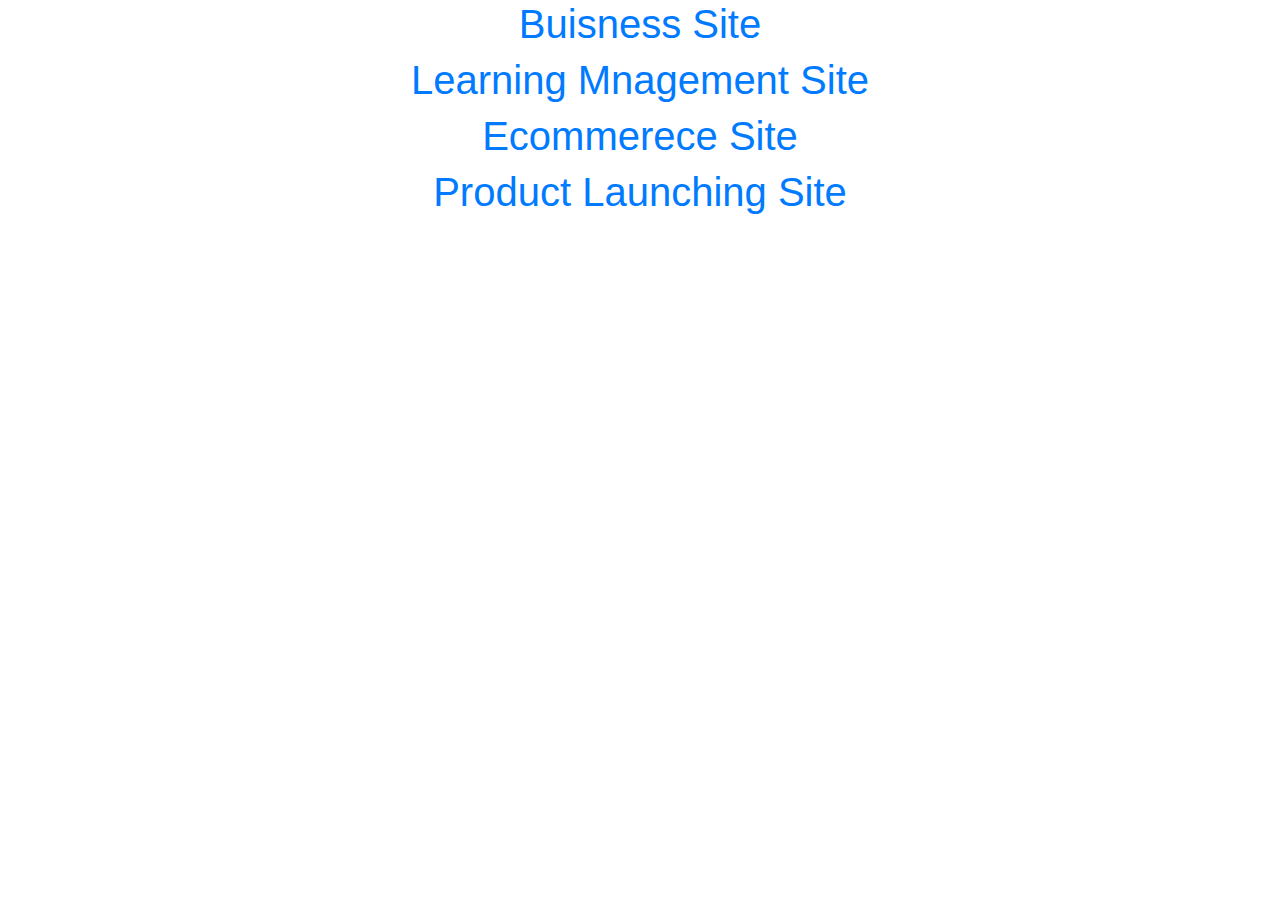
<file: index.html>
<!doctype html>
<html lang="en">
  <head>
    <!-- Required meta tags -->
    <meta charset="utf-8">
    <meta name="viewport" content="width=device-width, initial-scale=1, shrink-to-fit=no">

    <!-- Bootstrap CSS -->
    <link rel="stylesheet" href="https://maxcdn.bootstrapcdn.com/bootstrap/4.0.0/css/bootstrap.min.css">

    <title>Bootstrap Sites </title>
  </head>
  <body>
    <div class="col-md-12 text-center">
      <h1>
        <a href="Buisness Site/index.html">Buisness Site</a>
      </h1>
    </div>
<div class="col-md-12 text-center">
      <h1>
        <a href="https://marlish.000webhostapp.com/Elearning/">Learning Mnagement Site</a>
      </h1>
    </div>

	  <div class="col-md-12 text-center">
      <h1>
        <a href="https://marlish.000webhostapp.com/E%20commerce/">Ecommerece Site</a>
      </h1>
    </div>

    <div class="col-md-12 text-center">
      <h1>
        <a href="Tin Dog/index.html">Product Launching Site </a>
      </h1>
    </div>
        
    <!-- Optional JavaScript -->
    <!-- jQuery first, then Popper.js, then Bootstrap JS -->
    <script src="https://code.jquery.com/jquery-3.2.1.slim.min.js" integrity="sha384-KJ3o2DKtIkvYIK3UENzmM7KCkRr/rE9/Qpg6aAZGJwFDMVNA/GpGFF93hXpG5KkN" crossorigin="anonymous"></script>
    <script src="https://cdnjs.cloudflare.com/ajax/libs/popper.js/1.12.9/umd/popper.min.js"></script>
    <script src="https://maxcdn.bootstrapcdn.com/bootstrap/4.0.0/js/bootstrap.min.js"></script>
  </body>
</html>
</file>
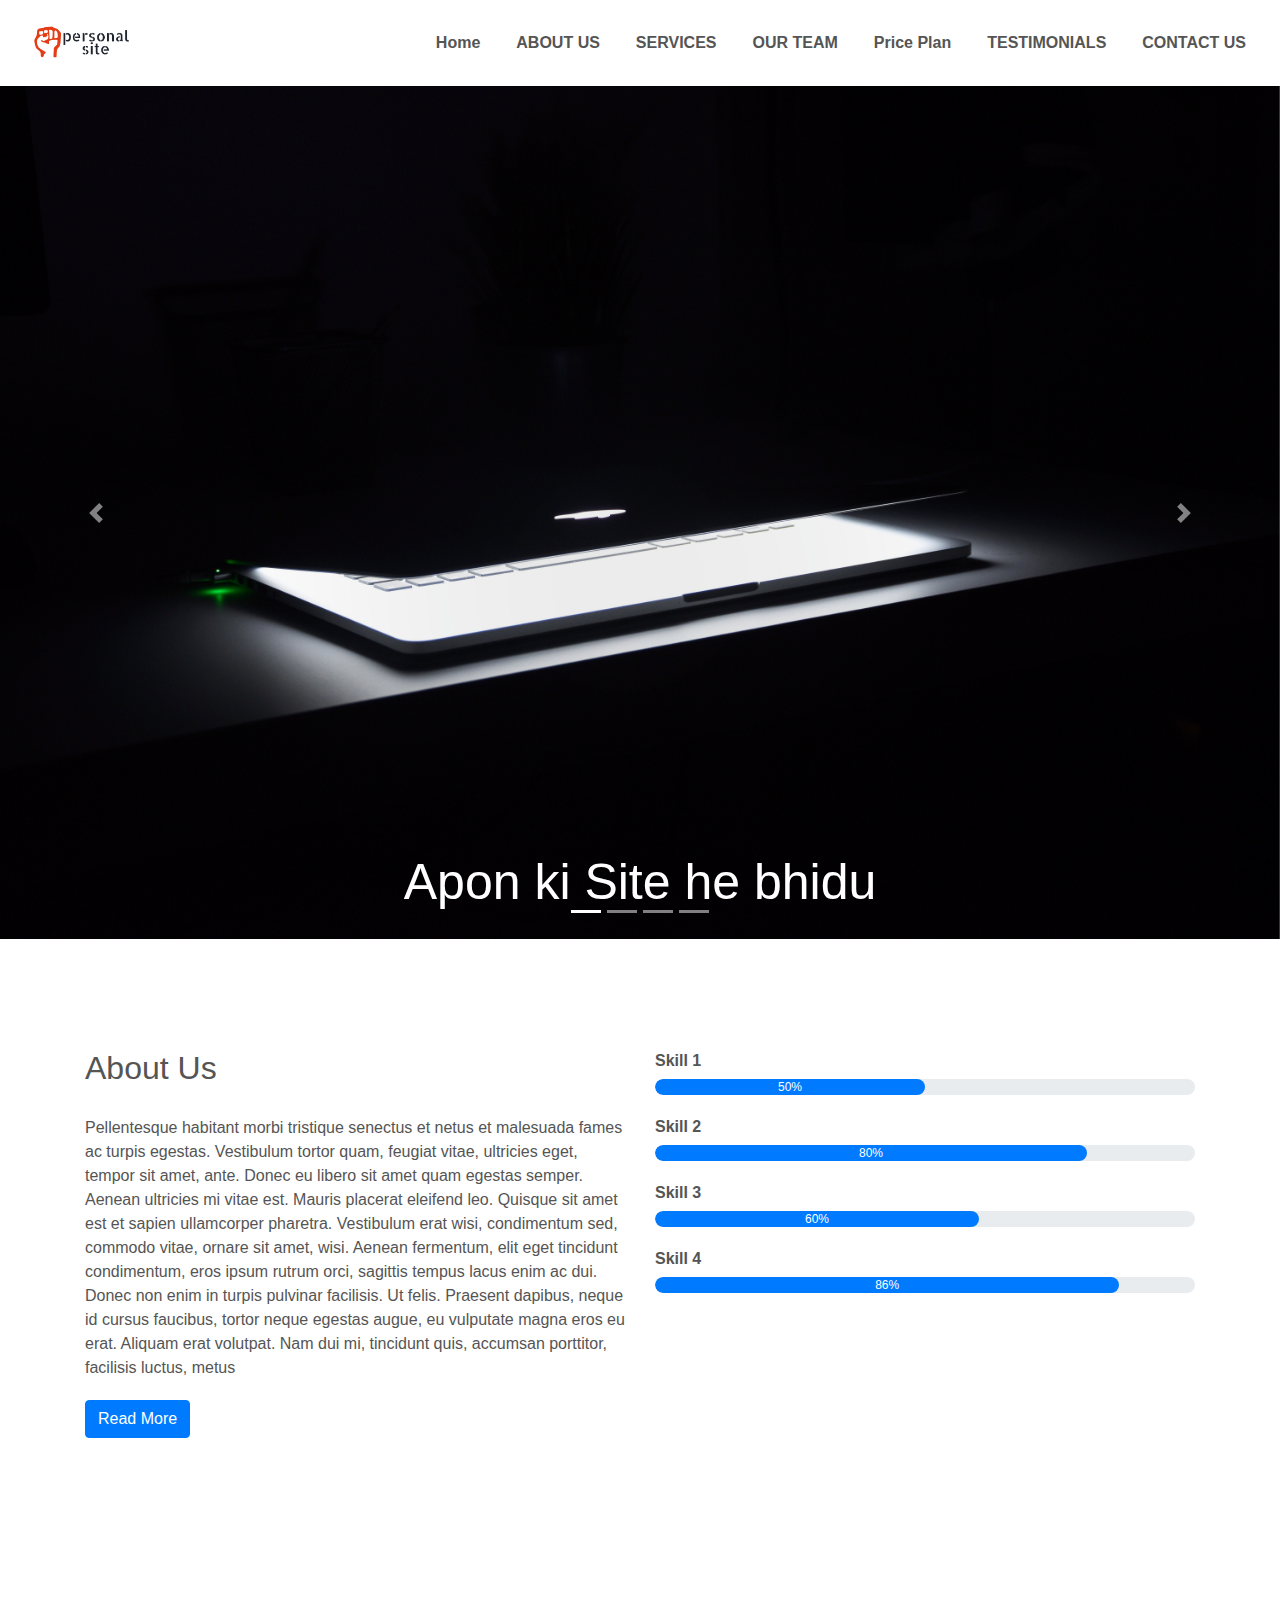
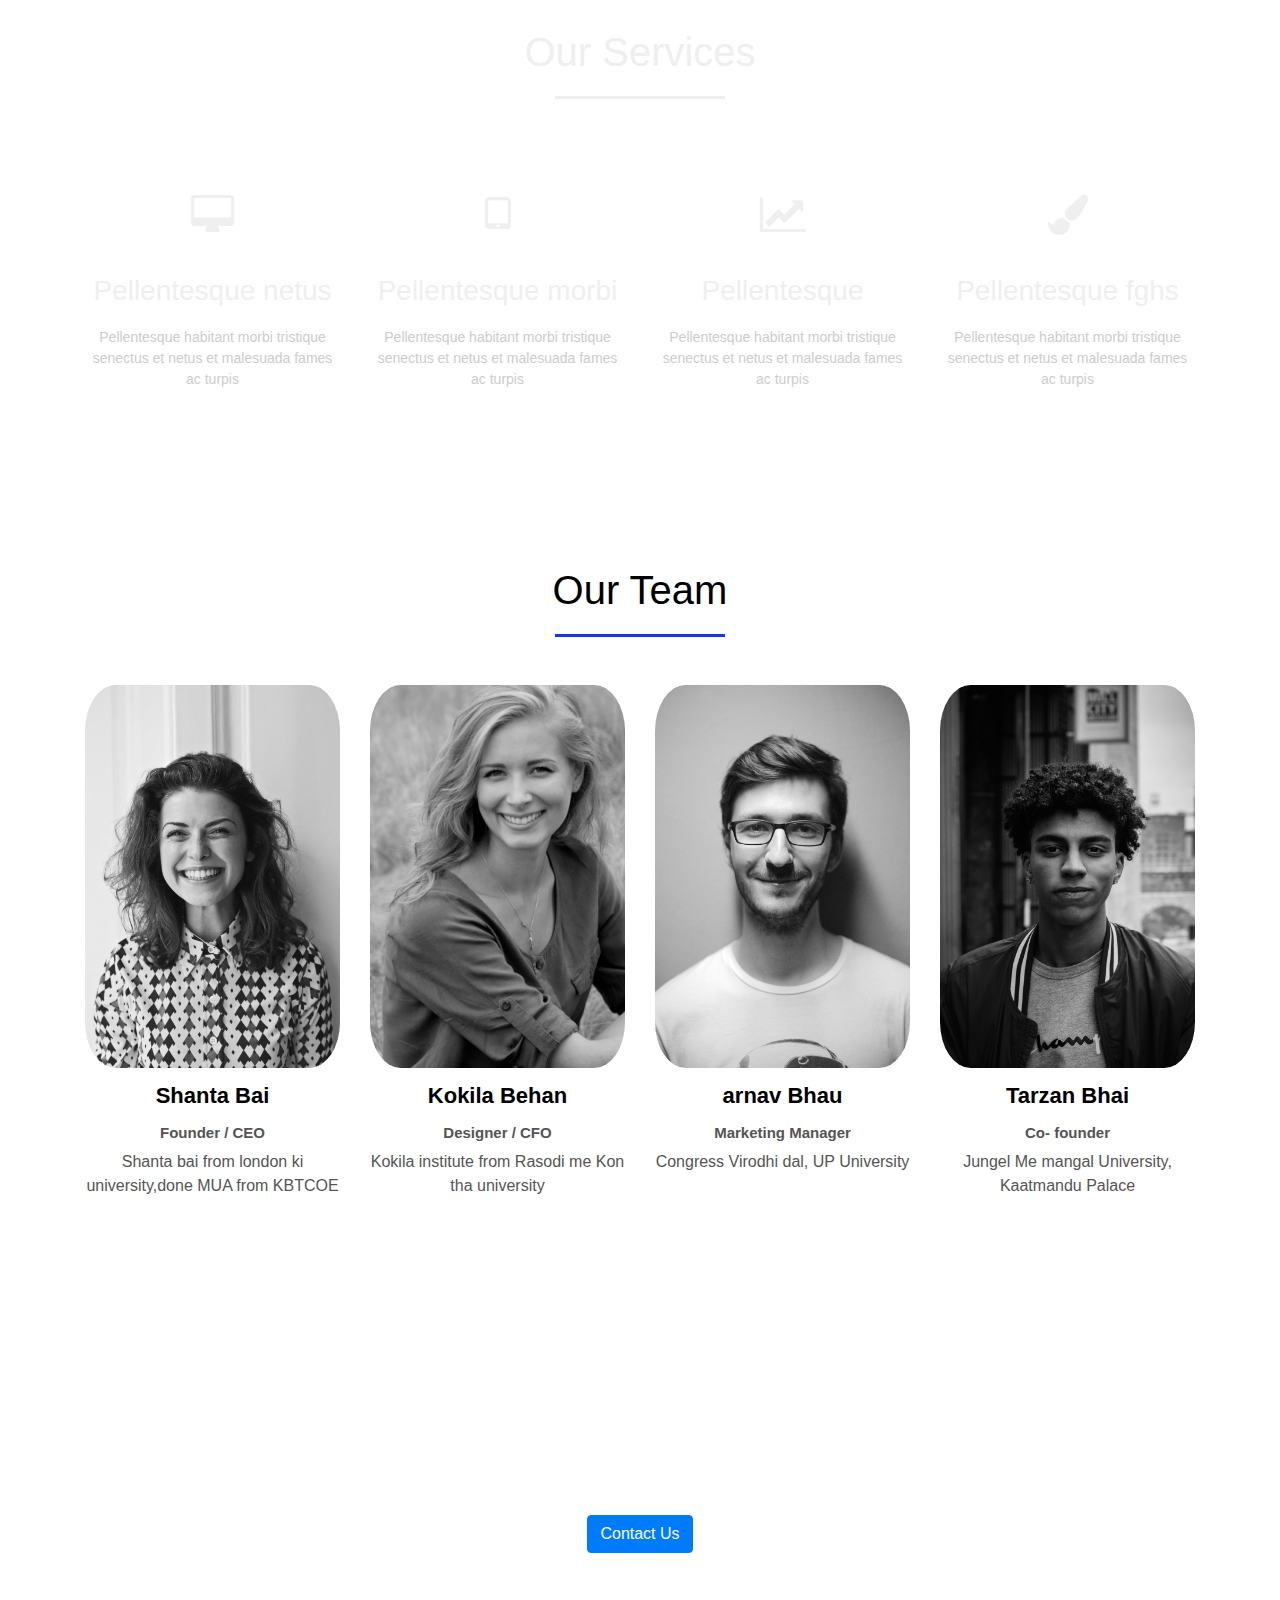
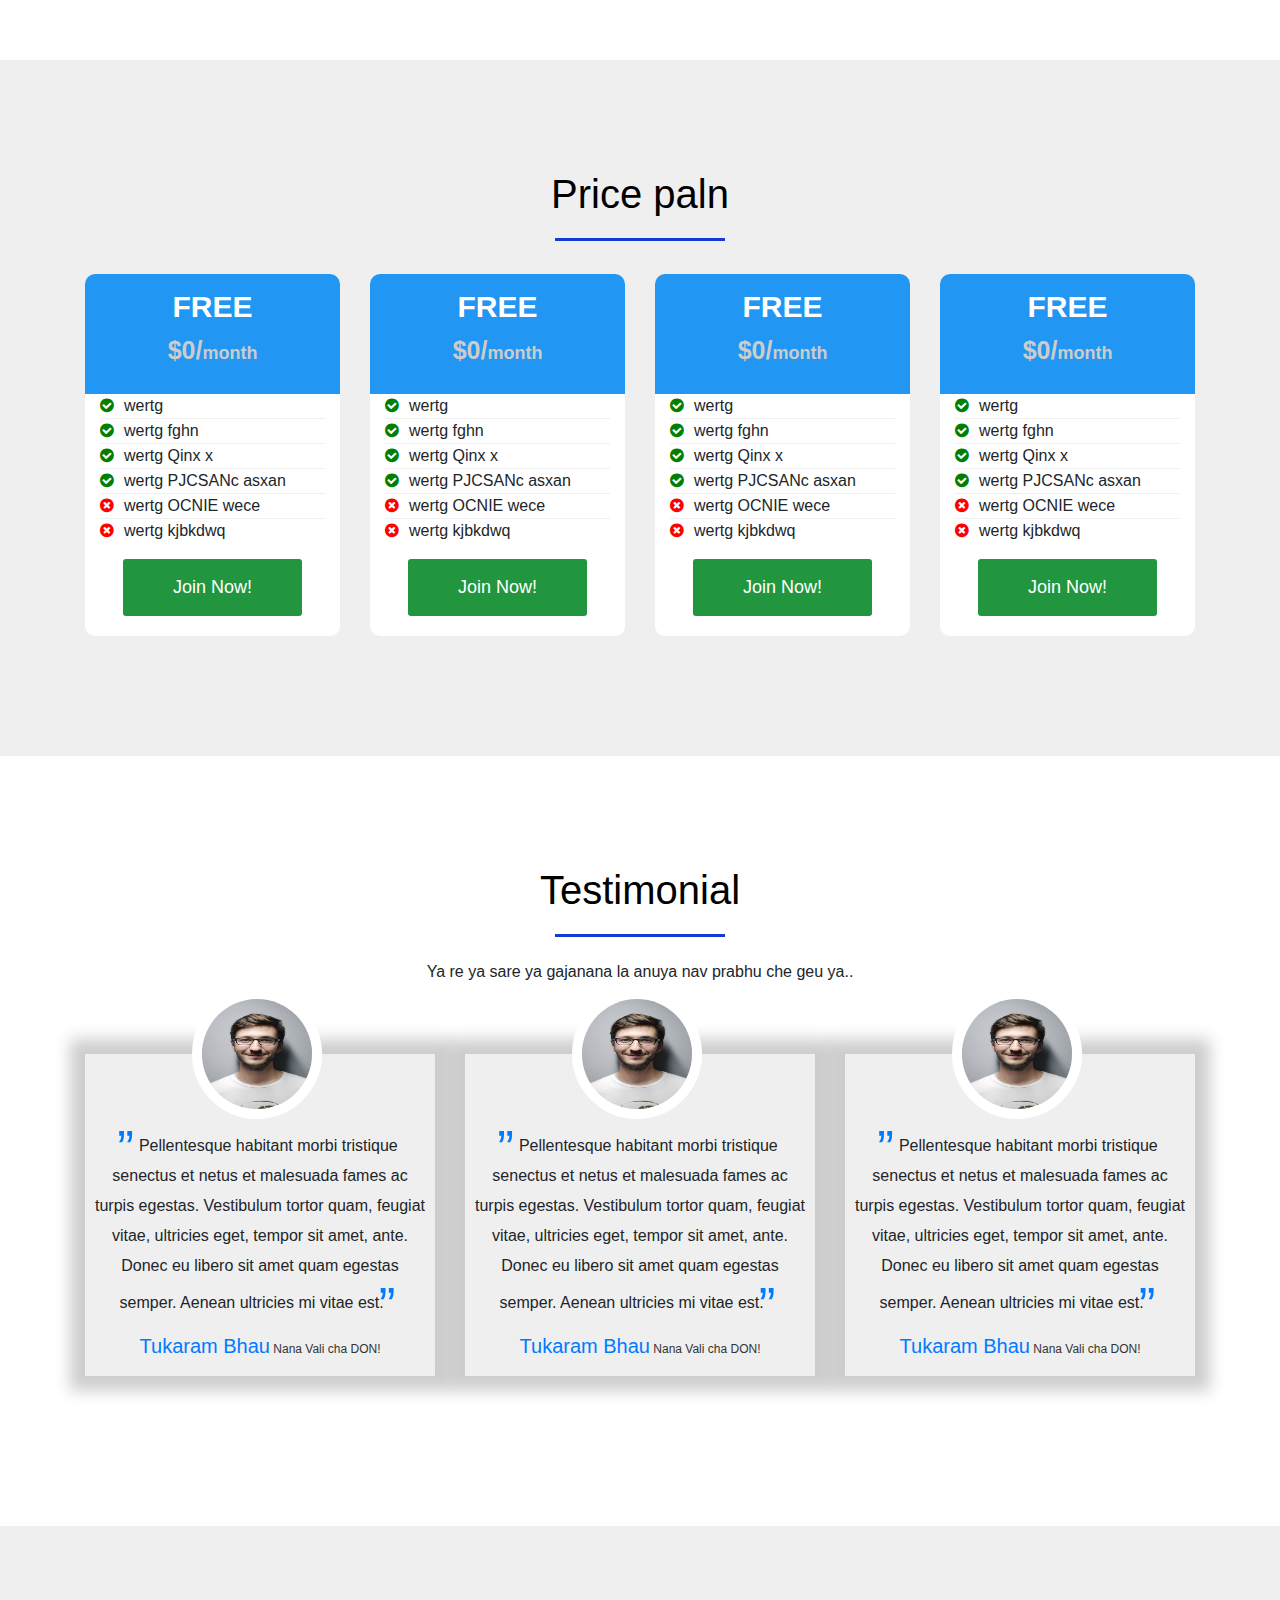
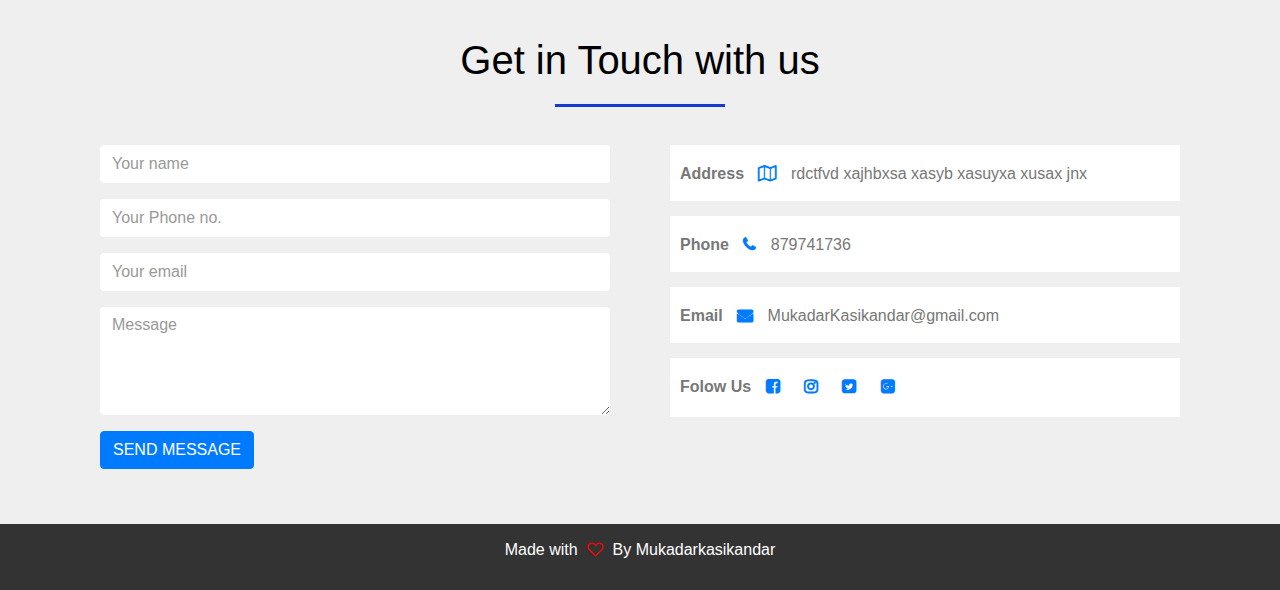
<file: Buisness Site/index.html>
<!doctype html>
<html>
	<head>
		<meta charset="utf-8">
		<title>Personal Site</title>
		
		<!-- CSS file -->
		<link rel="stylesheet" href="css/style.css">
		
		<!-- Bootstrap CSS -->
		<link rel="stylesheet" href="https://stackpath.bootstrapcdn.com/bootstrap/4.5.2/css/bootstrap.min.css">
		<script src="https://code.jquery.com/jquery-3.5.1.slim.min.js"></script>
		<script src="https://cdn.jsdelivr.net/npm/popper.js@1.16.1/dist/umd/popper.min.js" ></script>
		<script src="https://stackpath.bootstrapcdn.com/bootstrap/4.5.2/js/bootstrap.min.js"></script>
		
		<!-- font awsome CDN  -->
		<link rel="stylesheet" href="https://stackpath.bootstrapcdn.com/font-awesome/4.7.0/css/font-awesome.min.css" >
		
		<script src="https://ajax.googleapis.com/ajax/libs/jquery/3.5.1/jquery.min.js"></script>
	
		<script>
			$(document).ready(function(){
			  $("a").on('click', function(event) {
				  if (this.hash !== "") {
				  	event.preventDefault();
				  	var hash = this.hash;
				  	$('html, body').animate({
						scrollTop: $(hash).offset().top + 5,
	
					}, 1000, function(){
						window.location.hash = hash;
				  });
				} // End if $('html, body').animate({scrollTop: $('.contact').offset().top + 100}, 1000);
			  });
			});
		</script>

	</head>

	<body>
		<!-- Navigation Bar -->
		<section id="nav-bar">
			<nav class="navbar navbar-expand-lg navbar-light ">
				<a class="navbar-brand" href="#"><img src="img/logo/personla_site_logo.png" alt="personal Site"></a>
				<button class="navbar-toggler" type="button" data-toggle="collapse" data-target="#navbarNav" aria-controls="navbarNav" aria-expanded="false" aria-label="Toggle navigation">
					<span class="navbar-toggler-icon"></span>
				</button>
				<div class="collapse navbar-collapse" id="navbarNav">
					<ul class="navbar-nav ml-auto">
				  		<li class="nav-item active">
							<a class="nav-link" href="#slider">Home</a>
						</li>
						<li class="nav-item">
							<a class="nav-link" href="#about">ABOUT US</a>
						</li>
						<li class="nav-item">
							<a class="nav-link" href="#services">SERVICES</a>
						</li>
						
						<li class="nav-item">
							<a class="nav-link" href="#team">OUR TEAM</a>
						</li>
						<li class="nav-item">
							<a class="nav-link" href="#price">Price Plan</a>
						</li>
						<li class="nav-item">
							<a class="nav-link" href="#testimonial">TESTIMONIALS</a>
						</li>
						
						<li class="nav-item">
							<a class="nav-link" href="#contact">CONTACT US</a>
						</li>
					</ul>
				</div>
			</nav>
		</section>
		
		<!-------Slider ------>
		<section>
			<div id="slider">
				<div id="bannerSlider" class="carousel slide" data-ride="carousel">
					<ol class="carousel-indicators">
						<li data-target="#bannerSlider" data-slide-to="0" class="active"></li>
						<li data-target="#bannerSlider" data-slide-to="1"></li>
						<li data-target="#bannerSlider" data-slide-to="2"></li>
						<li data-target="#bannerSlider" data-slide-to="3"></li>
					</ol>
					<div class="carousel-inner">
						<div class="carousel-item active">
							<img src="img/banner/banner_1.jpg" class="d-block img-fluid" alt="Banner 1">
							<div class="carousel-caption">
								<h4>Apon ki Site he bhidu </h4>
							</div>
						</div>
						<div class="carousel-item">
							<img src="img/banner/banner_2.jpg" class="d-block img-fluid" alt="Banner 2">
							<div class="carousel-caption">
								<h4>Kaise lage tumko </h4>
							</div>
						</div>
						<div class="carousel-item">
							<img src="img/banner/banner_3.jpg" class="d-block img-fluid" alt="Banner 3">
							<div class="carousel-caption">
								<h4>Avdi kya ? </h4>
							</div>
						</div>
						<div class="carousel-item">
							<img src="img/banner/banner_4.jpg" class="d-block img-fluid" alt="Banner 4">
							<div class="carousel-caption">
								<h4>To bolo na bhidu </h4>
							</div>
						</div>
					</div>
					<a class="carousel-control-prev" href="#bannerSlider" role="button" data-slide="prev">
						<span class="carousel-control-prev-icon" aria-hidden="true"></span>
						<span class="sr-only">Previous</span>
					</a>
					<a class="carousel-control-next" href="#bannerSlider" role="button" data-slide="next">
						<span class="carousel-control-next-icon" aria-hidden="true"></span>
						<span class="sr-only">Next</span>
					</a>
				</div>
			</div>
		</section>
		<!------About Section ------>
		<section id="about">
			<div class="container">
				<div class="row">
					<div class="col-md-6">
						<h2>About Us</h2>
						<div class="about-content">
							Pellentesque habitant morbi tristique senectus et netus et malesuada fames ac turpis egestas. Vestibulum tortor quam, feugiat vitae, ultricies eget, tempor sit amet, ante. Donec eu libero sit amet quam egestas semper. Aenean ultricies mi vitae est. Mauris placerat eleifend leo. Quisque sit amet est et sapien ullamcorper pharetra. Vestibulum erat wisi, condimentum sed, commodo vitae, ornare sit amet, wisi. Aenean fermentum, elit eget tincidunt condimentum, eros ipsum rutrum orci, sagittis tempus lacus enim ac dui. Donec non enim in turpis pulvinar facilisis. Ut felis. Praesent dapibus, neque id cursus faucibus, tortor neque egestas augue, eu vulputate magna eros eu erat. Aliquam erat volutpat. Nam dui mi, tincidunt quis, accumsan porttitor, facilisis luctus, metus
						</div>
						<button type="button" class="btn btn-primary">Read More</button>
					</div>
					<div class="col-md-6 skill-bar">
						<p>Skill 1</p>
						<div class="progress">
							<div class="progress-bar" style="width: 50%;">50%</div>
						</div>
						<p>Skill 2</p>
						<div class="progress">
							<div class="progress-bar" style="width: 80%;">80%</div>
						</div>
						<p>Skill 3</p>
						<div class="progress">
							<div class="progress-bar" style="width: 60%;">60%</div>
						</div>
						<p>Skill 4</p>
						<div class="progress">
							<div class="progress-bar" style="width: 86%;">86%</div>
						</div>
					</div>
				</div>
			</div>
		</section>
		<!-------Service------->
		<section id="services">
			<div class="container">
				<h1>Our Services</h1>
				<div class="row services">
					<div class="col-md-3 text-center">
						<div class="icon">
							<i class="fa fa-desktop"></i>
						</div>
						<h3>Pellentesque netus</h3>
						<p>
							Pellentesque habitant morbi tristique senectus et netus et malesuada fames ac turpis</p>
					</div>
					<div class="col-md-3 text-center">
						<div class="icon">
							<i class="fa fa-tablet"></i>
						</div>
						<h3>Pellentesque morbi</h3>
						<p>
							Pellentesque habitant morbi tristique senectus et netus et malesuada fames ac turpis</p>
					</div>
					
					<div class="col-md-3 text-center">
						<div class="icon">
							<i class="fa fa-line-chart"></i>
						</div>
						<h3>Pellentesque </h3>
						<p>
							Pellentesque habitant morbi tristique senectus et netus et malesuada fames ac turpis</p>
					</div>
					
					<div class="col-md-3 text-center">
						<div class="icon">
							<i class="fa fa-paint-brush"></i>
						</div>
						<h3>Pellentesque fghs</h3>
						<p>
							Pellentesque habitant morbi tristique senectus et netus et malesuada fames ac turpis</p>
					</div>
				</div>
			</div>
		</section>
	<!--------Team----->
		<section id="team">
			<div class="container">
				<h1>Our Team</h1>
				<div class="row">
					<div class="col-md-3 profile-pic text-center">
						<div class="img-box">
							<img src="img/team/team_1.jpg" class="img-responsive" alt="Team Member 1">
							<ul>
								<a href="#"><i class="fa fa-twitter-square"></i></a>
								<a href="#"><i class="fa fa-google-plus-square"></i></a>
								<a href="#"><i class="fa fa-facebook-square"></i></a>
								<a href="#"><i class="fa fa-linkedin"></i></a>
							</ul>
						</div>
						<h2>Shanta Bai</h2>
						<h3>Founder / CEO </h3>
						<p>Shanta bai from london ki university,done MUA from KBTCOE</p>
					</div>
					<div class="col-md-3 profile-pic text-center">
						<div class="img-box">
							<img src="img/team/team_2.jpg" class="img-responsive" alt="Team Member 1">
							<ul>
								<a href="#"><i class="fa fa-twitter-square"></i></a>
								<a href="#"><i class="fa fa-google-plus-square"></i></a>
								<a href="#"><i class="fa fa-facebook-square"></i></a>
								<a href="#"><i class="fa fa-linkedin"></i></a>
							</ul>
						</div>
						<h2>Kokila Behan</h2>
						<h3>Designer / CFO </h3>
						<p>Kokila institute from Rasodi me Kon tha university</p>
					</div>
					<div class="col-md-3 profile-pic text-center">
						<div class="img-box">
							<img src="img/team/team_3.jpg" class="img-responsive" alt="Team Member 1">
							<ul>
								<a href="#"><i class="fa fa-twitter-square"></i></a>
								<a href="#"><i class="fa fa-google-plus-square"></i></a>
								<a href="#"><i class="fa fa-facebook-square"></i></a>
								<a href="#"><i class="fa fa-linkedin"></i></a>
							</ul>
						</div>
						<h2>arnav Bhau</h2>
						<h3>Marketing Manager</h3>
						<p>Congress Virodhi dal, UP University</p>
					</div>
					<div class="col-md-3 profile-pic text-center">
						<div class="img-box">
							<img src="img/team/team_4.jpg" class="img-responsive" alt="Team Member 1">
							<ul>
								<a href="#"><i class="fa fa-twitter-square"></i></a>
								<a href="#"><i class="fa fa-google-plus-square"></i></a>
								<a href="#"><i class="fa fa-facebook-square"></i></a>
								<a href="#"><i class="fa fa-linkedin"></i></a>
							</ul>
						</div>
						<h2>Tarzan Bhai</h2>
						<h3>Co- founder </h3>
						<p>Jungel Me mangal University, Kaatmandu Palace</p>
					</div>
				</div>
			</div>
		</section>
		<section id="promo">
			<div class="container">
				<p>Aao re aao jaldi aao garam bhujiya kaho</p>
				<a href="#" class="btn btn-primary">Contact Us</a>
			</div>
		</section>
		<!-------Price PLan------->
		<section id="price">
			<div class="container">
				<h1>Price paln</h1>
				<div class="row">
					<div class="col-md-3">
						<div class="single-price">
							<div class="price-head">
								<h2>Free</h2>
								<p>$0/<span>month</span> </p>
							</div>
							<div class="price-content">
								<ul>
									<li><i class="fa fa-check-circle"></i>wertg</li>
									<li><i class="fa fa-check-circle"></i>wertg fghn</li>
									<li><i class="fa fa-check-circle"></i>wertg Qinx x</li>
									<li><i class="fa fa-check-circle"></i>wertg PJCSANc asxan</li>
									<li><i class="fa fa-times-circle"></i>wertg OCNIE wece</li>
									<li><i class="fa fa-times-circle "></i>wertg kjbkdwq </li>
								</ul>
							</div>
							<div class="price-button">
								<a href="#" class="buy-btn">Join Now!</a>
							</div>
						</div>
					</div>
					<div class="col-md-3">
						<div class="single-price">
							<div class="price-head">
								<h2>Free</h2>
								<p>$0/<span>month</span> </p>
							</div>
							<div class="price-content">
								<ul>
									<li><i class="fa fa-check-circle"></i>wertg</li>
									<li><i class="fa fa-check-circle"></i>wertg fghn</li>
									<li><i class="fa fa-check-circle"></i>wertg Qinx x</li>
									<li><i class="fa fa-check-circle"></i>wertg PJCSANc asxan</li>
									<li><i class="fa fa-times-circle"></i>wertg OCNIE wece</li>
									<li><i class="fa fa-times-circle "></i>wertg kjbkdwq </li>
								</ul>
							</div>
							<div class="price-button">
								<a href="#" class="buy-btn">Join Now!</a>
							</div>
						</div>
					</div>
					<div class="col-md-3">
						<div class="single-price">
							<div class="price-head">
								<h2>Free</h2>
								<p>$0/<span>month</span> </p>
							</div>
							<div class="price-content">
								<ul>
									<li><i class="fa fa-check-circle"></i>wertg</li>
									<li><i class="fa fa-check-circle"></i>wertg fghn</li>
									<li><i class="fa fa-check-circle"></i>wertg Qinx x</li>
									<li><i class="fa fa-check-circle"></i>wertg PJCSANc asxan</li>
									<li><i class="fa fa-times-circle"></i>wertg OCNIE wece</li>
									<li><i class="fa fa-times-circle "></i>wertg kjbkdwq </li>
								</ul>
							</div>
							<div class="price-button">
								<a href="#" class="buy-btn">Join Now!</a>
							</div>
						</div>
					</div>
					<div class="col-md-3">
						<div class="single-price">
							<div class="price-head">
								<h2>Free</h2>
								<p>$0/<span>month</span> </p>
							</div>
							<div class="price-content">
								<ul>
									<li><i class="fa fa-check-circle"></i>wertg</li>
									<li><i class="fa fa-check-circle"></i>wertg fghn</li>
									<li><i class="fa fa-check-circle"></i>wertg Qinx x</li>
									<li><i class="fa fa-check-circle"></i>wertg PJCSANc asxan</li>
									<li><i class="fa fa-times-circle"></i>wertg OCNIE wece</li>
									<li><i class="fa fa-times-circle "></i>wertg kjbkdwq </li>
								</ul>
							</div>
							<div class="price-button">
								<a href="#" class="buy-btn">Join Now!</a>
							</div>
						</div>
					</div>
				</div>
			</div>
		</section>
		<!-------Testimonial------>
		<section id="testimonial">
			<div class="container">
				<h1>Testimonial</h1>
				<p class="text-center">Ya re ya sare ya gajanana la anuya nav prabhu che geu ya..</p>
				<div class="row">
					<div class="col-md-4 col-sm-4 text-center">
						<div class="profile">
							<img src="img/team/team_3.jpg" alt="team memeber 1" class="user">
							<blockquote>Pellentesque habitant morbi tristique senectus et netus et malesuada fames ac turpis egestas. Vestibulum tortor quam, feugiat vitae, ultricies eget, tempor sit amet, ante. Donec eu libero sit amet quam egestas semper. Aenean ultricies mi vitae est.</blockquote>
							<h3>Tukaram Bhau<span> Nana Vali cha DON!</span></h3>
						</div>
					</div>
					<div class="col-md-4 col-sm-4 text-center">
						<div class="profile">
							<img src="img/team/team_3.jpg" alt="team memeber 1" class="user">
							<blockquote>Pellentesque habitant morbi tristique senectus et netus et malesuada fames ac turpis egestas. Vestibulum tortor quam, feugiat vitae, ultricies eget, tempor sit amet, ante. Donec eu libero sit amet quam egestas semper. Aenean ultricies mi vitae est.</blockquote>
							<h3>Tukaram Bhau<span> Nana Vali cha DON!</span></h3>
						</div>
					</div>
					<div class="col-md-4 col-sm-4 text-center">
						<div class="profile">
							<img src="img/team/team_3.jpg" alt="team memeber 1" class="user">
							<blockquote>Pellentesque habitant morbi tristique senectus et netus et malesuada fames ac turpis egestas. Vestibulum tortor quam, feugiat vitae, ultricies eget, tempor sit amet, ante. Donec eu libero sit amet quam egestas semper. Aenean ultricies mi vitae est.</blockquote>
							<h3>Tukaram Bhau<span> Nana Vali cha DON!</span></h3>
						</div>
					</div>
				</div>
			</div>
		</section>
		<!--Contact Us-->
		<section id="contact">
			<div class="container">
				<h1>Get in Touch with us</h1>
				<div class="row">
					<div class="col-md-6">
						<form class="contact-form">
							<div class="form-group">
								<input type="text" name="name" autocomplete="off" class="form-control" placeholder="Your name">
							</div>
							<div class="form-group">
								<input type="number" name="phone" autocomplete="off" class="form-control" placeholder="Your Phone no.">
							</div>
							<div class="form-group">
								<input type="email" name="email" class="form-control" autocomplete="off" placeholder="Your email">
							</div>
							<div class="form-group">
								<textarea type="text" name="message" draggable="false" rows="4" class="form-control" placeholder="Message"></textarea>
							</div>
							<button type="submit" class="btn btn-primary" >SEND MESSAGE</button>
						</form> 
					</div>
					<div class="col-md-6 contact-info">
						<div class="follow"><b>Address</b>
							<i class="fa fa-map-o"></i> rdctfvd xajhbxsa xasyb xasuyxa xusax jnx
						</div>
						<div class="follow"><b>Phone</b>
							<i class="fa fa-phone"></i> 879741736
						</div>
						<div class="follow"><b>Email</b>
							<i class="fa fa-envelope"></i> MukadarKasikandar@gmail.com
						</div>
						<div class="follow"><label><b>Folow Us</b></label>
							<a href="#"><i class="fa fa-facebook-square"></i></a>
							<a href="#"><i class="fa fa-instagram"></i></a>
							<a href="#"><i class="fa fa-twitter-square"></i></a>
							<a href="#"><i class="fa fa-google-plus-square"></i></a>
						</div>
					</div>
				</div>
			</div>
		</section>	
		<section id="footer">
			<div class="container text-center">
				<p>Made with <i class="fa fa-heart-o"></i> By Mukadarkasikandar </p>
			</div>
		</section>
		<!--smooth scrolling-->
		
	</body>
</html>
</file>
<file: Buisness Site/css/style.css>
@charset "utf-8";
/* CSS Document */
*{
	margin: 0px;
	padding: 0px;
}
h1{
	text-align: center;
	color: #000000!important;
	padding-bottom: 10px;
	
}
h1::after{
	content: '';
	background-color: #143AD6;
	display: block;
	height: 3px;
	width: 170px;
	margin: 20px auto 5px;
}

/*------- Nav-bar---------*/
#nav-bar{
	position: sticky;
	top: 0;
	z-index: 10;
}
.navbar-brand img{
	height: 60px;
	padding: 10px;
	
}
.navbar-nav li{
	padding: 0 10px;	
}
.navbar-nav li a{
	float: right;
	text-align: left;
}
#nav-bar ul li a:hover{
	color: #007BFF!important;
}
.navbar{
	background-color: #FFFFFF;
}
.navbar-toggler{
	border: none!important;
}
.nav-link{
	color: #555555!important;
	font-weight: 600;
	font-size: 16px;
}
#slider {
	width: 100%;
}
.carousel-caption{
	top: 90%;
	transform: translateY(-20%);
	bottom: initial!important;
}
.carousel-caption h4{
	color: #FFFFFF;
	font-size: 50px;
}
/*--------About us--------*/
#about{
	padding: 110px 0 50px 0 ;
	color: #555555;
}
#about .btn{
	margin: 20px 0px 30px 0px ;
}
.about-content{
	padding-top: 20px;
}
.skill-bar p{
	margin-bottom: 6px;
	font-weight: 600
}
.progress{
	border-radius: 16px!important;
	margin-bottom: 20px;
}
.progress-bar{
	border-radius: 16px!important;
}
/*------Services-----*/
#services{
	background-image: linear-gradient(rgba(0,0,0,0.8),rgba(0,0,0,0.8)),url('../img/background/mobile.jpg');
	background-size: cover;
	background-position: center;
	color: #EFEFEF!important;
	background-attachment: fixed;
	padding: 110px 0px 50px 0px;
}
#services h1{
	text-align: center;
	color: #EFEFEF!important;
	padding-bottom: 10px;
	
}
#services h1::after{
	content: '';
	background-color: #EFEFEF;
	display: block;
	height: 3px;
	width: 170px;
	margin: 20px auto 5px;
}
.services{
	margin-top: 40px;
}
.icon{
	font-size: 40px;
	margin: 20px auto;
	padding: 10px;
	height: 80px;
	width: 80px;
	border: 1px solid #fff;
	border-radius: 50%;
}
.services p {
	font-size: 14px;
	margin-top: 20px;
	color: #CCCCCC;
	
}
.services .col-md-3:hover{
	background-color: #007BFF;
	cursor: pointer;
	transition: 0.3s ease-in-out;
	border-radius: 30px;
	z-index: 1;
}
/*------Team Section ----*/
#team {
	padding: 110px 0px ;
	color: #555555;
}
.profile-pic{
	margin-top: 25px;
}
.profile-pic .img-box{
	opacity: 1;
	display: block;
	position: relative;
}
.profile-pic .img-box img{
	filter: grayscale(1);
	border-radius: 12%;
	width: 100%;
}
.profile-pic .img-box img:hover{
	filter: grayscale(0);
	cursor: pointer;
	border-radius: 2%;
}
.profile-pic h2{
	font-size: 22px;
	margin-top: 15px;
	font-weight: bold;
	color: #000000!important;
}
.profile-pic h3{
	font-size: 15px;
	margin-top: 15px;
	font-weight: bold;
}

#team .fa{
	height: 25px;
	width: 25px;
	color: #007bff!important;
	background: #fff;
	padding:4px;
	border-radius: 50%;
}
.img-box ul{
	position: absolute;
	z-index: 2;
	bottom: 0;
	left: 50%;
	transform: translateX(-50%);
	opacity: 0;
}
.img-box ul li{
	padding: 5px;
	display: inline-block;
}
.img-box:hover ul{
	opacity: 1;
}
.img-box ul, .img-box ul li{
	transition: 0.5s ease-in-out;
}
/*----------Promo Section ---------*/

#promo {
	background-image: linear-gradient(rgba(0,0,0,0.8),rgba(0,0,0,0.8)),url('../img/background/mobile.jpg');
	background-size: cover;
	background-position: center;
	color: #FFFFFF;
	background-attachment: fixed;
	text-align: center;
	padding: 100px;
	font-family: sans-serif;
	font-size: 40px;
}
/*------Price Paln ------*/
#price{
	padding: 110px 0px;
	background-color: #EFEFEF;
}
.single-price{
	margin: 10px auto;
	display: inline;
	float: left;
	width: 100%;
	border-radius: 10px;
	padding-bottom: 20px;
	background-color: #FFFFFF;
	transition: 0.5s ease-in-out;
}
.single-price:hover{
	box-shadow: 0 2px 20px #333;
}
.price-head{
	background-color: #2196F3;
	border-top-right-radius: 10px; 
	border-top-left-radius: 10px;
	display: inline;
	float: left;
	text-align: center;
	padding: 10px 5px;
	width: 100%
}
.price-head h2{
	color: #FFFFFF;
	margin-bottom: 5px;
	font-size: 30px;
	font-weight: bold;
	padding: 5px;
	text-transform: uppercase;
}
.price-head p{
	font-size: 25px;
	color: #CCCCCC;
	font-weight: bold;
	line-height: 30px;
}
#price span{
	font-size: 18px;
}
.price-content{
	display: inline;
	float: left;
	width: 100%;
	padding: 0 15px;
}
.price-content ul li{
	border-bottom: 1px solid #efefef;
	list-style: none;
}
.price-content ul li:last-child{
	border: none;
}
.fa-check-circle{
	color: green;
	margin-right: 10px;
	font-size: 20px
}
.fa-times-circle{
	color: red;
	margin-right: 10px;
	font-size: 20px;
}
.price-button{
	display: inline;
	float: left;
	padding:  15 15 30 ;
	text-align: center;
	width: 100%;
}
.buy-btn{
	background-color: #21963F;
	border-radius: 3px;
	display: inline-block;
	font-size: 18px;
	padding: 15px 50px;
	transition: .5s ease-in-out;
}
.buy-btn:hover{
	border-color: 1px solid #fff;
	background-color: #3f51b5;
}
a{
	text-decoration: none!important;
	color: #FFFFFF!important;
}


/*------Testimonial-------*/
#testimonial{
	padding: 110px 0px;
}
#testimonial .row{
	margin-top: 30px;
}
#testimonial .col-md-4{
	margin: 40px auto;
}
.profile{
	padding: 70px 10px 10px;
	background-color: #EFEFEF;
}
.profile img{
	top: -65px;
	position: absolute;
	left: calc(93% - 61%);
	border: 10px solid #FFFFFF;
}
.user{
	width: 130px;
	height: 130px;
	border-radius: 50%;
}

.profile h3{
	font-size: 20px;
	margin-top: 15px;
	color: #007BFF;
}
#testimonial span{
	font-size: 12px;
	color: #333333;
	
}
blockquote{
	font-size: 16px;
	line-height: 30px;
}
blockquote::after{
	content:'\201D';
	font-size: 50px;
	color: #007BFF;
	position: relative;
	line-height: 20px;
	bottom: -15px;
	right: 5px;
}

blockquote::before{
	content:'\201D';
	font-size: 50px;
	color: #007BFF;
	position: relative;
	line-height: 20px;
	bottom: -15px;
	right: 5px;
}
.profile{
	box-shadow: 0 0 15px 15px rgba(0,0,0,0.2);
	transition: 0.5s ease-in-out;
	cursor: pointer;
}

/* --------- Contact us -----*/
#contact{
	background: #EFEFEF;
	padding:40px 0px;
	color: #777777;
	padding-top: 110px 
}
.contact-form{
	padding: 15px;
}
.form-control{
	border-radius: 10 !important;
	border: none!important ;
}
::placeholder{
	color: #999999!important;
}

.contact-info .fa{
	margin: 10px;
	color: #007BFF;
	font-weight: bold;
}

/*---------footer--------*/
#footer{
	background-color: #333333;
	padding: 12px;
	color: #FFFFFF;
}
.fa-heart-o{
	margin: 5px;
	color: red;
}

@media only screen and (max-width: 600px){
	.carousel-caption{
		top: 70%;
		transform: translateY(-30%);
		bottom: initial!important;
	}
	.carousel-caption h4{
		color: #FFFFFF;
		font-size: 30px;
	}
	.profile img{
	top: -65px;
	position: absolute;
	left: calc(100% - 61%);
	border: 10px solid #FFFFFF;
	}

}
@media only screen and (min-width: 600px){
	.carousel-caption{
		top: 70%;
		transform: translateY(-30%);
		bottom: initial!important;
	}
	.carousel-caption h4{
		color: #FFFFFF;
		font-size: 30px;
	}
	
	.profile{
		background-color: #EFEFEF!important;
	}
} 
@media only screen and (min-width: 992px) {
	.carousel-caption{
		top: 90%;
		transform: translateY(-20%);
		bottom: initial!important;
	}
	.carousel-caption h4{
		color: #FFFFFF;
		font-size: 50px;
	}
}

.follow {
	background: #fff;
	padding: 10px;
	margin: 15px;
}
</file>
